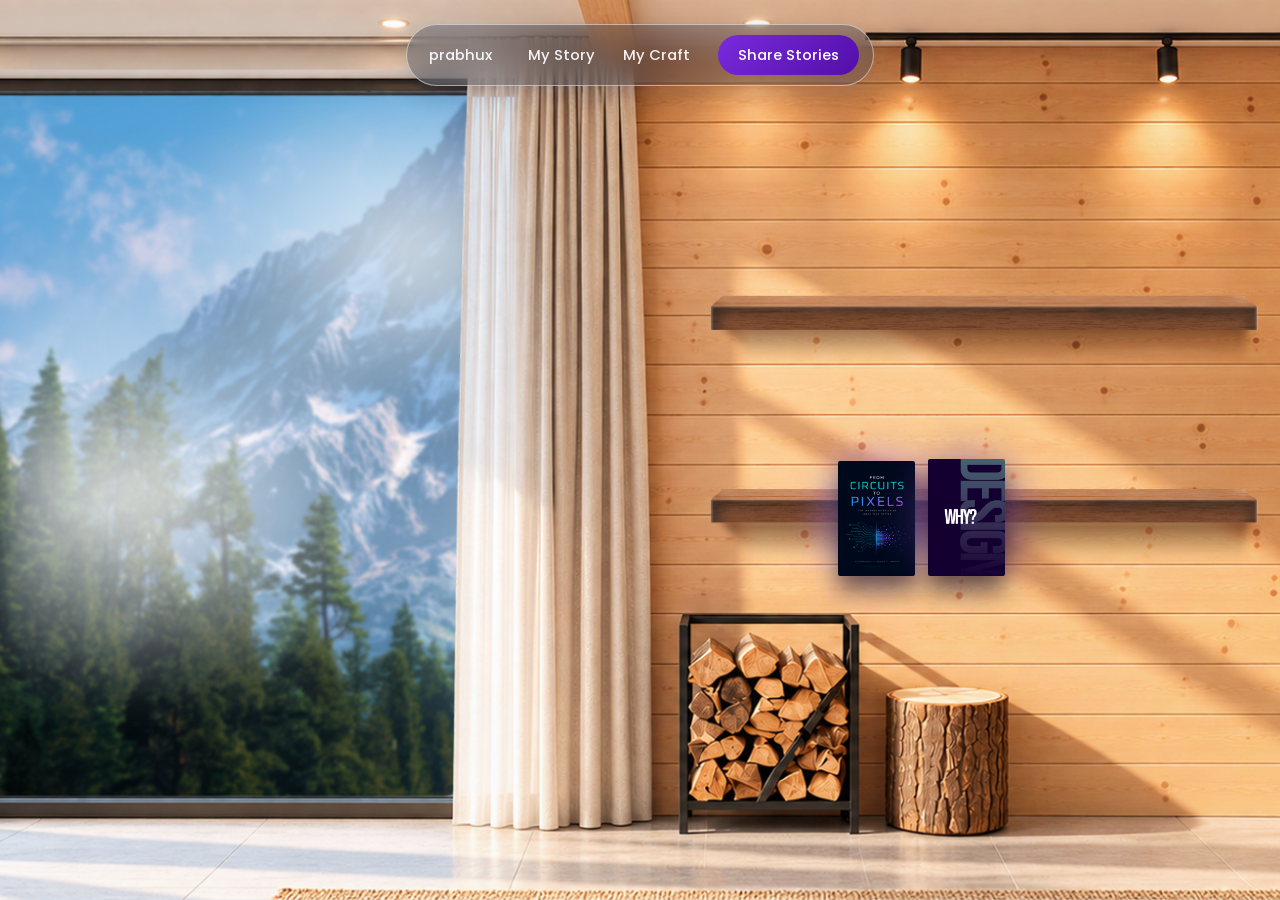
<file: library.html>
<!doctype html>
<html lang="en">
  <head>
    <meta charset="UTF-8" />
    <meta name="viewport" content="width=device-width, initial-scale=1.0" />
    <title>Library — Prabhux</title>
    <link rel="preconnect" href="https://fonts.googleapis.com" />
    <link rel="preconnect" href="https://fonts.gstatic.com" crossorigin />
    <link
      href="https://fonts.googleapis.com/css2?family=Great+Vibes&family=Inter:ital,wght@0,400;1,400;1,500&family=Poppins:wght@400;500;600;700&display=swap"
      rel="stylesheet"
    />
    <link rel="stylesheet" href="css/style.css" />
  </head>
  <body>
    <main>
      <section class="library-hero">
        <!-- Layer order (back to front): mountain background, room photo
             (its window cutout is transparent, so the mountain shows through) -->
        <div class="library-layer library-bg">
          <img src="assets/images/mountain-bg.png" alt="" />
        </div>

        <div class="library-layer library-clouds"></div>

        <header class="hero-nav">
          <nav class="nav-pill">
            <a href="index.html" class="nav-logo">prabhux</a>
            <a href="index.html#my-story">My Story</a>
            <a href="index.html#my-craft">My Craft</a>
            <a href="index.html#contact" class="nav-cta">Share Stories</a>
          </nav>
        </header>

        <div class="library-layer library-room">
          <img src="assets/images/library-room.png" alt="Library shelving in a wood-panelled room" />
        </div>

        <button
          type="button"
          class="library-book library-book-circuits"
          id="book-trigger"
          aria-haspopup="dialog"
          aria-label="From Circuits to Pixels — open book"
        >
          <span class="library-book-glow" aria-hidden="true"></span>
          <img
            src="assets/images/electrician-book-cover.png"
            alt="From Circuits to Pixels book cover"
          />
        </button>

        <button
          type="button"
          class="library-book library-book-why"
          id="book-trigger-why"
          aria-label="Why? Design — book"
        >
          <span class="library-book-glow" aria-hidden="true"></span>
          <img
            src="assets/images/why-design-book-cover.png"
            alt="Why? Design book cover"
          />
        </button>
      </section>
    </main>

    <div class="book-modal" id="book-modal">
      <div class="book-modal-backdrop" data-close></div>
      <div
        class="book-modal-paper"
        role="dialog"
        aria-modal="true"
        aria-label="From Circuits to Pixels"
      >
        <button type="button" class="book-modal-close" data-close aria-label="Close">
          &times;
        </button>
        <p>
          In 2017, I started my career as an electrician. Later, I moved to
          Chennai and worked at Royal Enfield as a production operator.
        </p>
        <p>
          After losing my job, I decided to try something completely
          different—design.
        </p>
        <p>
          I started learning graphic design on my own, began freelancing in
          2020, and eventually discovered UI/UX design.
        </p>
        <p>
          Years of self-learning, rejections, feedback, and practice took me
          from designing small graphics to leading design teams and building
          digital products.
        </p>
        <p class="book-modal-closing">
          From fixing wires to designing experiences — my career was never
          planned, it was built.
        </p>
      </div>
    </div>

    <script src="js/library.js" defer></script>
  </body>
</html>
</file>
<file: css/style.css>
/* Smooth cross-fade between pages on same-origin navigation. Supported in
   Chrome/Edge; other browsers ignore this and just navigate normally. */
@view-transition {
  navigation: auto;
}

*,
*::before,
*::after {
  box-sizing: border-box;
}

html,
body {
  margin: 0;
  padding: 0;
}

:root {
  --purple: #6d28d9;
  --purple-light: #7c3aed;
  --text-dark: #1a1a1a;
  --font-sans: "Poppins", system-ui, -apple-system, "Segoe UI", sans-serif;
  --font-script: "Instrument Serif", Georgia, serif;
}

body {
  font-family: var(--font-sans);
  line-height: 1.5;
  -webkit-font-smoothing: antialiased;
  color: var(--text-dark);
}

img,
picture,
svg {
  display: block;
  max-width: 100%;
}

a {
  color: inherit;
  text-decoration: none;
}

ul,
ol {
  list-style: none;
  margin: 0;
  padding: 0;
}

button {
  font: inherit;
  cursor: pointer;
}

/* Hero */

.hero {
  position: relative;
  min-height: 100vh;
  overflow: hidden;
  background: #bfe3f7;
  perspective: 1200px;
}

.hero-layer {
  position: absolute;
  inset: 0;
  will-change: transform;
}

/* 1. Mountain background */
.hero-mountain {
  z-index: 1;
}

.hero-mountain img {
  width: 100%;
  height: 100%;
  object-fit: cover;
  object-position: 68% bottom;
}

/* 3. Grill */
.hero-grill {
  z-index: 3;
  top: auto;
  bottom: 0;
  height: auto;
  opacity: 0.9;
  overflow: hidden;
}

.hero-grill::before {
  content: "";
  position: absolute;
  top: 0;
  left: 0;
  width: 200%;
  height: 100%;
  z-index: -1;
  pointer-events: none;
  background-image: radial-gradient(
      40% 40% at 10% 55%,
      rgba(255, 255, 255, 0.85),
      rgba(255, 255, 255, 0) 60%
    ),
    radial-gradient(
      34% 36% at 32% 28%,
      rgba(255, 255, 255, 0.75),
      rgba(255, 255, 255, 0) 60%
    ),
    radial-gradient(
      46% 44% at 55% 60%,
      rgba(255, 255, 255, 0.8),
      rgba(255, 255, 255, 0) 60%
    ),
    radial-gradient(
      36% 38% at 80% 38%,
      rgba(255, 255, 255, 0.7),
      rgba(255, 255, 255, 0) 60%
    );
  background-repeat: repeat-x;
  background-size: 50% 100%;
  filter: blur(22px);
  animation: grill-cloud-drift 24s linear infinite;
}

@keyframes grill-cloud-drift {
  from {
    transform: translateX(0);
  }
  to {
    transform: translateX(-50%);
  }
}

.hero-grill img {
  display: block;
  width: 100%;
  height: auto;
}

/* Nav */
.hero-nav {
  position: absolute;
  top: 24px;
  left: 0;
  right: 0;
  z-index: 10;
  display: flex;
  align-items: center;
  justify-content: center;
}

.sound-toggle {
  position: absolute;
  right: clamp(20px, 4vw, 60px);
  top: 50%;
  transform: translateY(-50%);
  width: 42px;
  height: 42px;
  display: flex;
  align-items: center;
  justify-content: center;
  border-radius: 50%;
  border: 1px solid rgba(255, 255, 255, 0.5);
  background: rgba(30, 58, 95, 0.3);
  backdrop-filter: blur(14px);
  color: #fff;
  box-shadow: 0 8px 24px rgba(20, 40, 80, 0.18);
  transition: background 0.2s ease;
}

.sound-toggle:hover {
  background: rgba(30, 58, 95, 0.5);
}

.sound-toggle svg {
  width: 20px;
  height: 20px;
}

.sound-toggle .icon-sound-on {
  display: block;
}

.sound-toggle .icon-sound-off {
  display: none;
}

.sound-toggle.is-muted .icon-sound-on {
  display: none;
}

.sound-toggle.is-muted .icon-sound-off {
  display: block;
}

.nav-pill {
  display: flex;
  align-items: center;
  gap: 28px;
  padding: 10px 14px 10px 22px;
  border-radius: 999px;
  background: rgba(30, 58, 95, 0.3);
  border: 1px solid rgba(255, 255, 255, 0.5);
  backdrop-filter: blur(14px);
  box-shadow: 0 8px 24px rgba(20, 40, 80, 0.18);
}

.nav-logo {
  font-weight: 700;
  font-size: 1.1rem;
  color: #fff;
  margin-right: 8px;
}

.nav-pill a {
  font-size: 0.92rem;
  font-weight: 500;
  color: rgba(255, 255, 255, 0.92);
}

.nav-cta {
  padding: 9px 20px;
  border-radius: 999px;
  background: linear-gradient(135deg, #792bdd 0%, #520ea8 100%);
  color: #fff !important;
}

/* Content */
.hero-content {
  position: absolute;
  inset: auto;
  top: 50%;
  left: clamp(24px, 6vw, 90px);
  transform: translateY(-55%);
  z-index: 5;
  max-width: 620px;
}

.hero-content::before {
  content: "";
  position: absolute;
  inset: -230px -220px -210px -250px;
  z-index: -1;
  background: radial-gradient(
    65% 70% at 40% 45%,
    rgba(255, 255, 255, 0.72),
    rgba(255, 255, 255, 0) 78%
  );
  pointer-events: none;
}

.hero-headline {
  margin: 0 0 28px;
  font-weight: 400;
  line-height: 1.15;
  color: var(--text-dark);
}

.headline-script {
  font-family: "Great Vibes", cursive;
  font-size: clamp(3.2rem, 7vw, 5.4rem);
}

.headline-italic {
  font-family: "Inter", sans-serif;
  font-style: italic;
  font-weight: 500;
  font-size: clamp(2.1rem, 4.6vw, 3.4rem);
}

.hero-actions {
  display: flex;
  gap: 14px;
}

.btn {
  padding: 13px 26px;
  border-radius: 999px;
  font-weight: 600;
  font-size: 0.95rem;
}

.btn-filled {
  background: linear-gradient(135deg, #792bdd 0%, #520ea8 100%);
  color: #fff;
}

.btn-outline {
  background: rgba(255, 255, 255, 0.85);
  border: 1.5px solid var(--purple);
  color: var(--purple);
}

/* Headshot */
.hero-headshot {
  inset: auto;
  right: 0;
  bottom: -34%;
  width: clamp(480px, 60vw, 920px);
  height: 150%;
  z-index: 6;
}

.hero-headshot img {
  width: 100%;
  height: 100%;
  object-fit: contain;
  object-position: bottom right;
}

/* Leaves */
.hero-leaf-upper,
.hero-leaf-lower {
  position: absolute;
  inset: auto;
  width: clamp(140px, 16vw, 260px);
  height: auto;
  z-index: 7;
  pointer-events: none;
}

.hero-leaf-upper {
  top: -44%;
  right: -28%;
  width: clamp(420px, 46vw, 680px);
  filter: blur(6px);
  opacity: 0.95;
}

.hero-leaf-lower {
  bottom: -7%;
  left: -7%;
  filter: blur(6px);
  opacity: 0.95;
}

.leaf-img {
  display: block;
  width: 100%;
  height: auto;
  animation: leaf-float 5s ease-in-out infinite alternate;
}

.leaf-img-lower {
  animation-duration: 6.5s;
  animation-delay: -2.4s;
}

@keyframes leaf-float {
  from {
    transform: rotate(-4deg);
  }
  to {
    transform: rotate(4deg);
  }
}

/* Library page */
.library-hero {
  position: relative;
  min-height: 100vh;
  overflow: hidden;
  background: #bfe3f7;
}

.library-layer {
  position: absolute;
  inset: 0;
}

.library-bg {
  z-index: 1;
}

.library-bg img {
  width: 100%;
  height: 100%;
  object-fit: cover;
  object-position: 68% bottom;
}

/* Drifting cloud layer, sandwiched between the mountain and the room so it
   only reads through the room photo's transparent window cutout. */
.library-clouds {
  z-index: 2;
  overflow: hidden;
  pointer-events: none;
}

.library-clouds::before {
  content: "";
  position: absolute;
  top: 0;
  left: 0;
  width: 200%;
  height: 100%;
  background-image: radial-gradient(
      40% 40% at 10% 55%,
      rgba(255, 255, 255, 0.85),
      rgba(255, 255, 255, 0) 60%
    ),
    radial-gradient(
      34% 36% at 32% 28%,
      rgba(255, 255, 255, 0.75),
      rgba(255, 255, 255, 0) 60%
    ),
    radial-gradient(
      46% 44% at 55% 60%,
      rgba(255, 255, 255, 0.8),
      rgba(255, 255, 255, 0) 60%
    ),
    radial-gradient(
      36% 38% at 80% 38%,
      rgba(255, 255, 255, 0.7),
      rgba(255, 255, 255, 0) 60%
    );
  background-repeat: repeat-x;
  background-size: 50% 100%;
  filter: blur(22px);
  animation: grill-cloud-drift 24s linear infinite;
}

.library-room {
  z-index: 3;
}

.library-room img {
  width: 100%;
  height: 100%;
  object-fit: cover;
  object-position: center top;
}

/* Books on the lower shelf. Positions are an estimate for a typical desktop
   viewport (the room photo is a cover-cropped full-bleed layer, so its
   internal coordinates shift slightly with viewport aspect) — nudge
   left/bottom below if either drifts off the shelf. */
.library-book {
  position: absolute;
  z-index: 4;
  bottom: 36%;
  width: 6%;
  display: block;
  border: none;
  background: none;
  padding: 0;
  margin: 0;
  font: inherit;
  cursor: pointer;
  transition: transform 0.25s ease;
}

.library-book-circuits {
  left: 65.5%;
}

.library-book-why {
  left: 72.5%;
}

.library-book:hover {
  transform: translateY(-6px) scale(1.05);
}

.library-book img {
  position: relative;
  z-index: 2;
  display: block;
  width: 100%;
  height: auto;
  border-radius: 2px;
  box-shadow: 0 14px 22px rgba(0, 0, 0, 0.5);
}

.library-book-glow {
  position: absolute;
  z-index: 1;
  inset: -45% -70%;
  border-radius: 50%;
  pointer-events: none;
  background: radial-gradient(
    closest-side,
    rgba(93, 170, 255, 0.6),
    rgba(150, 90, 255, 0.32) 55%,
    rgba(150, 90, 255, 0) 75%
  );
  filter: blur(16px);
  animation: book-glow-pulse 2.6s ease-in-out infinite;
}

.library-book-why .library-book-glow {
  background: radial-gradient(
    closest-side,
    rgba(150, 90, 255, 0.6),
    rgba(90, 50, 160, 0.3) 55%,
    rgba(90, 50, 160, 0) 75%
  );
}

@keyframes book-glow-pulse {
  0%,
  100% {
    opacity: 0.55;
    transform: scale(0.92);
  }
  50% {
    opacity: 1;
    transform: scale(1.1);
  }
}

/* Book modal — a paper/letter reveal */
.book-modal {
  position: fixed;
  inset: 0;
  z-index: 100;
  display: flex;
  align-items: center;
  justify-content: center;
  padding: 24px;
  opacity: 0;
  pointer-events: none;
  transition: opacity 0.3s ease;
}

.book-modal.is-open {
  opacity: 1;
  pointer-events: auto;
}

.book-modal-backdrop {
  position: absolute;
  inset: 0;
  background: rgba(12, 16, 24, 0.6);
  backdrop-filter: blur(3px);
}

.book-modal-paper {
  position: relative;
  z-index: 1;
  width: min(92vw, 560px);
  max-height: 82vh;
  overflow-y: auto;
  padding: 52px 46px;
  background: #f7f1e3;
  background-image: linear-gradient(
    rgba(30, 20, 10, 0.05) 1px,
    transparent 1px
  );
  background-size: 100% 34px;
  border-radius: 2px;
  box-shadow:
    0 30px 70px rgba(0, 0, 0, 0.5),
    0 2px 0 rgba(0, 0, 0, 0.06);
  transform: translateY(18px) scale(0.96) rotate(-0.6deg);
  transition: transform 0.3s ease;
  font-family: Georgia, "Times New Roman", serif;
  color: #2c241a;
}

.book-modal.is-open .book-modal-paper {
  transform: translateY(0) scale(1) rotate(-0.6deg);
}

.book-modal-paper p {
  margin: 0 0 22px;
  line-height: 1.7;
  font-size: 1.02rem;
}

.book-modal-paper p:last-child {
  margin-bottom: 0;
}

.book-modal-closing {
  font-style: italic;
  color: #4a3c28;
}

.book-modal-close {
  position: absolute;
  top: 14px;
  right: 16px;
  width: 32px;
  height: 32px;
  display: flex;
  align-items: center;
  justify-content: center;
  border: none;
  background: transparent;
  color: #6b5c46;
  font-size: 1.4rem;
  line-height: 1;
  cursor: pointer;
  border-radius: 50%;
  transition: background 0.2s ease, color 0.2s ease;
}

.book-modal-close:hover {
  background: rgba(0, 0, 0, 0.06);
  color: #2c241a;
}

.book-modal-open {
  overflow: hidden;
}
</file>
